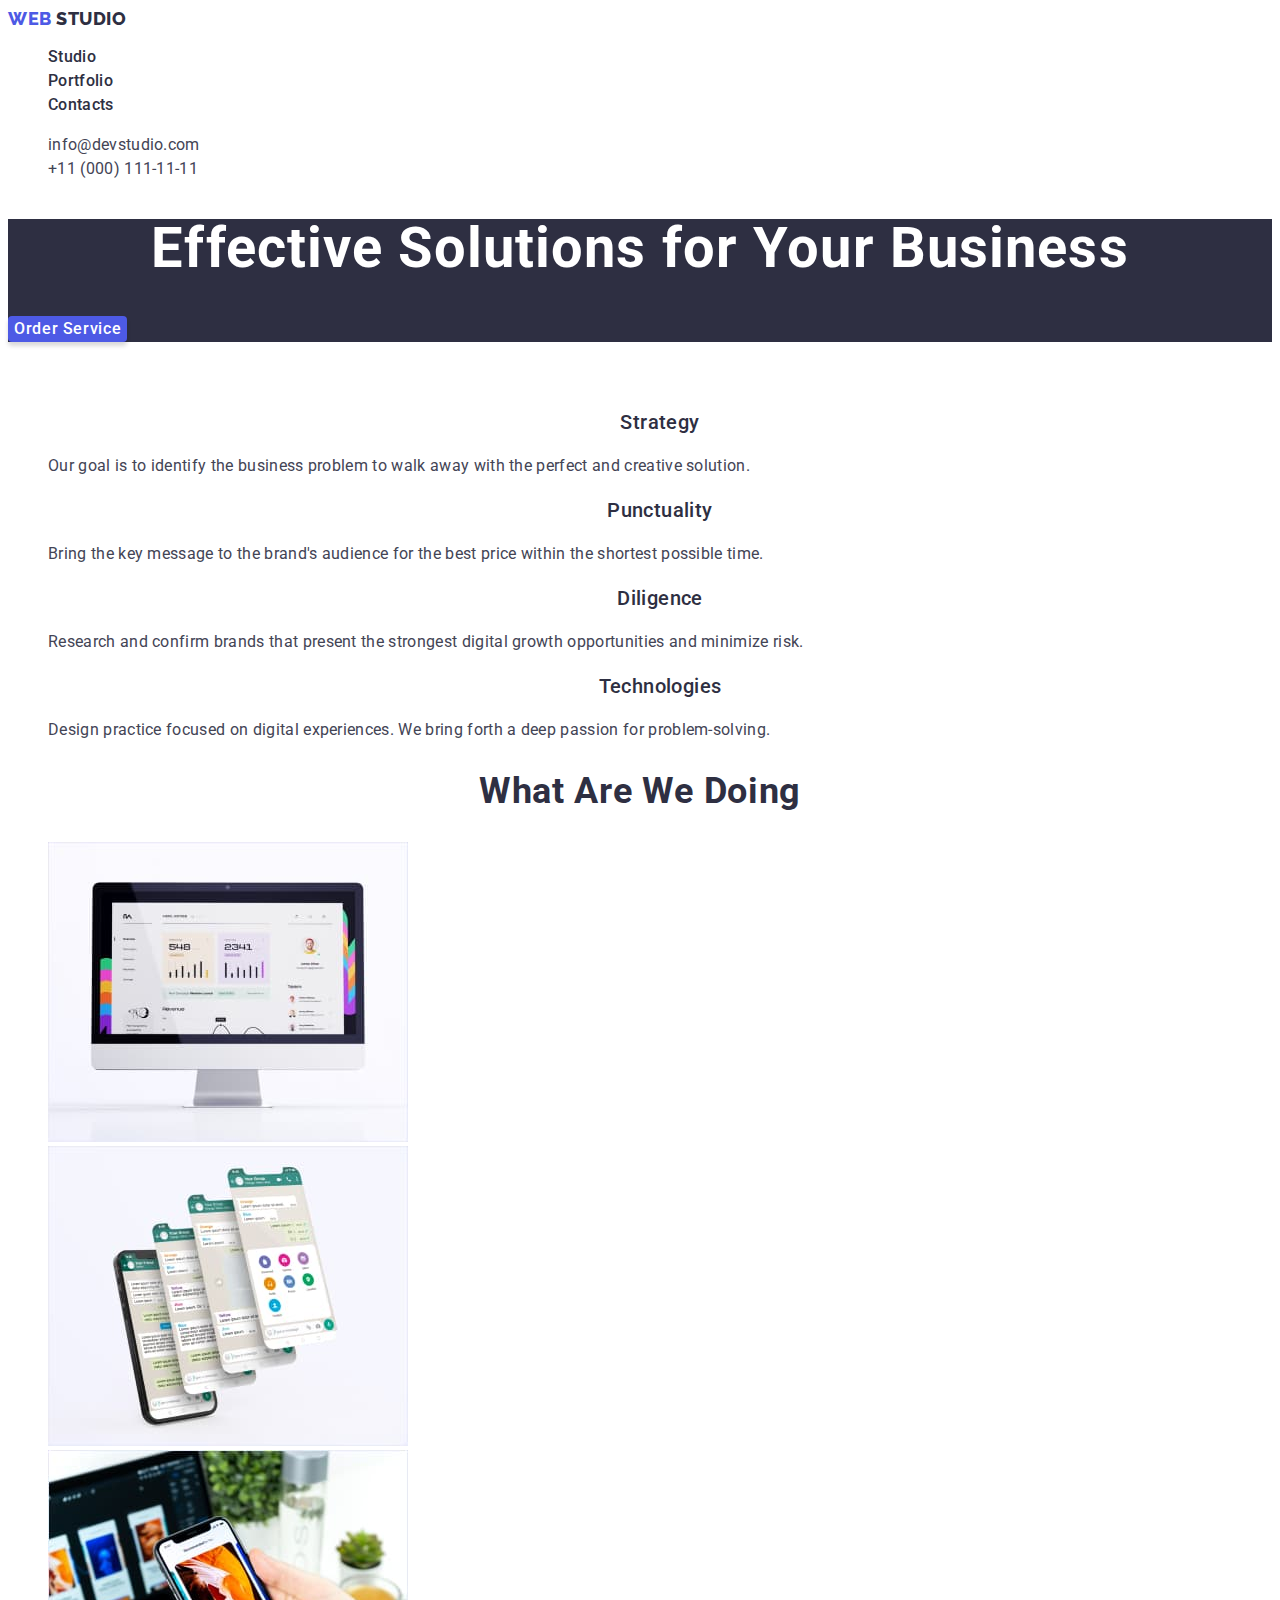
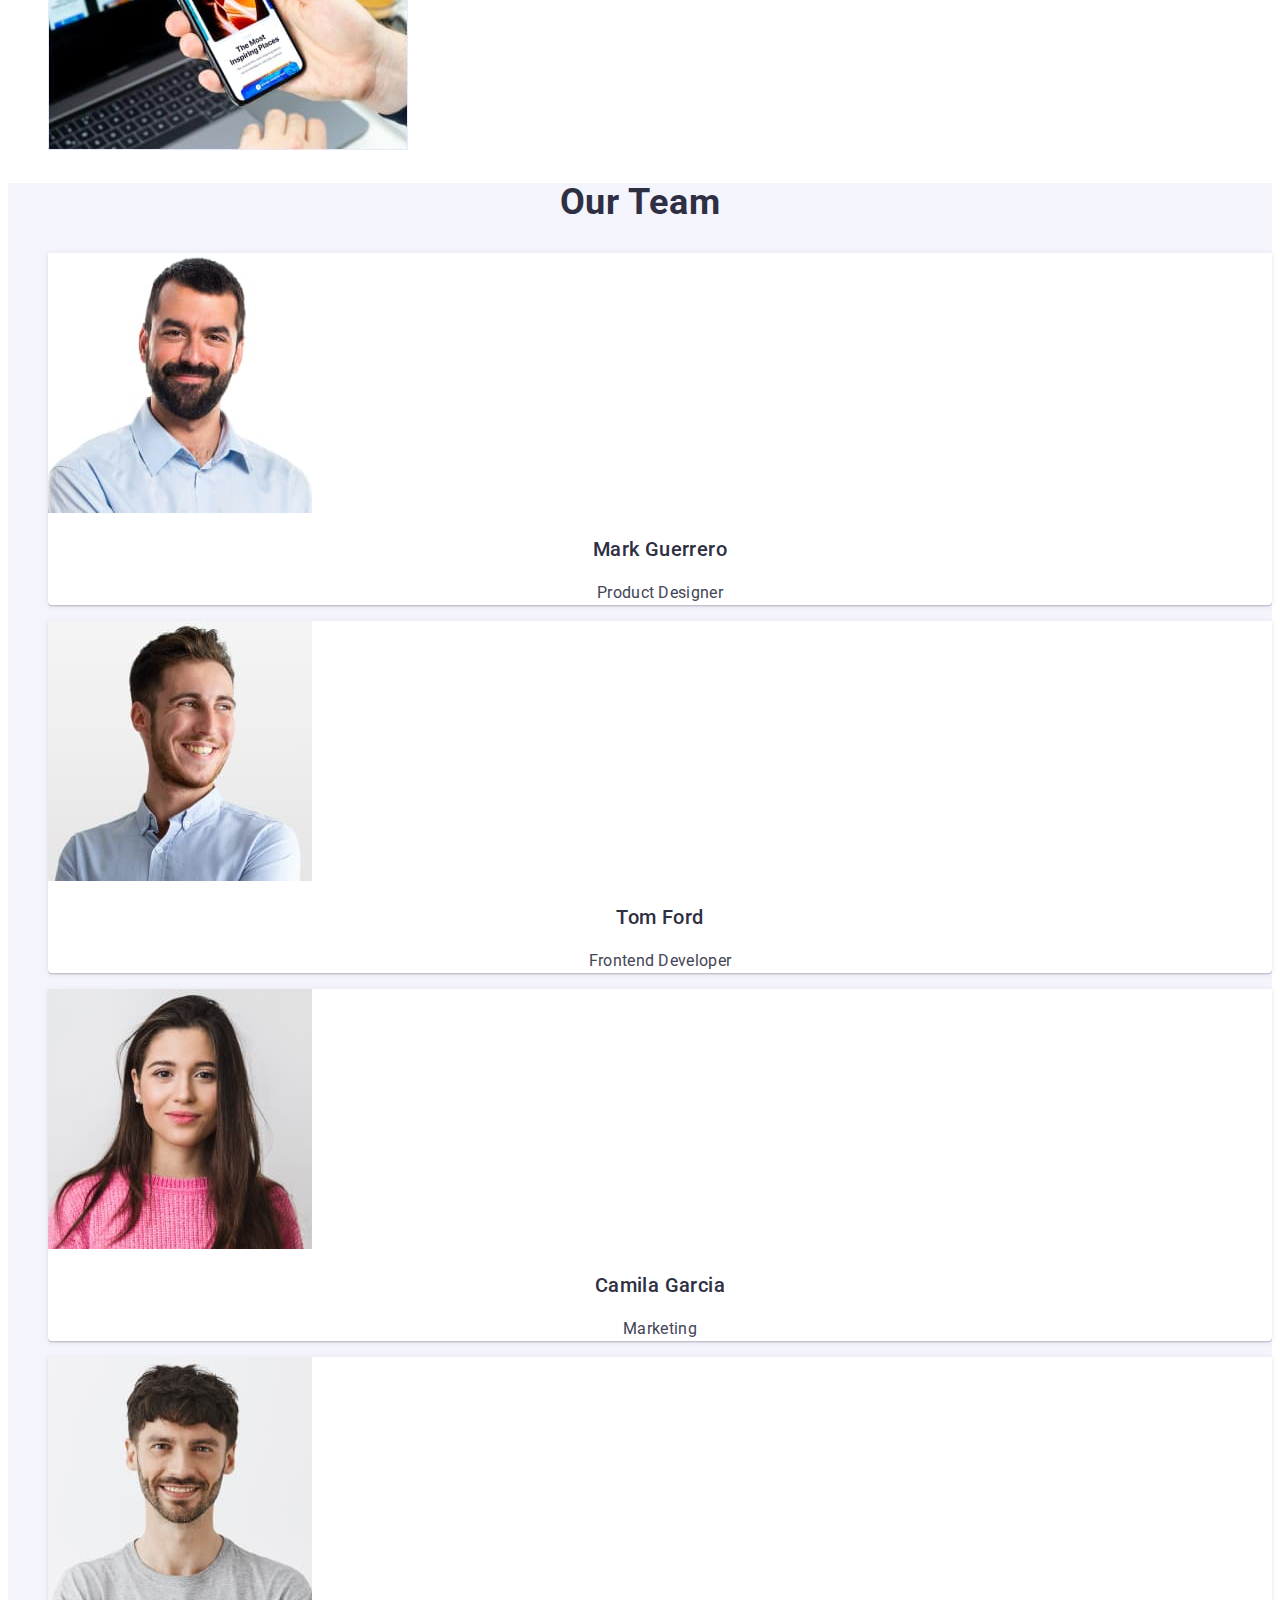
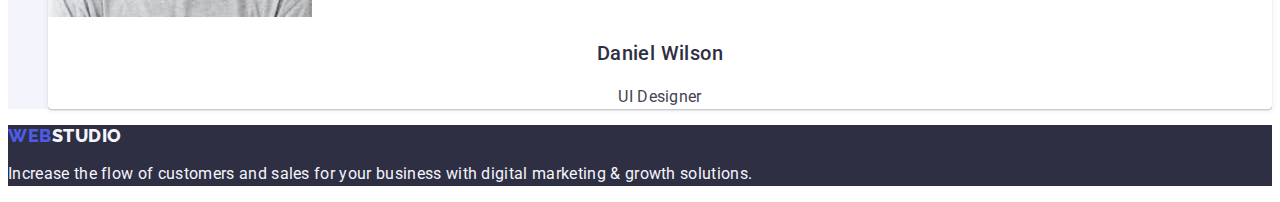
<file: index.html>
<!DOCTYPE html>
<html lang="en">

<head>
    <meta charset="UTF-8">
    <meta http-equiv="X-UA-Compatible" content="IE=edge">
    <link rel="preconnect" href="https://fonts.googleapis.com">
    <link rel="preconnect" href="https://fonts.gstatic.com" crossorigin>
    <link href="https://fonts.googleapis.com/css2?family=Roboto:wght@400;500;700;900&display=swap" rel="stylesheet">
    <link rel="preconnect" href="https://fonts.googleapis.com">
    <link rel="preconnect" href="https://fonts.gstatic.com" crossorigin>
    <link href="https://fonts.googleapis.com/css2?family=Raleway:wght@800&display=swap" rel="stylesheet">
    <link rel="stylesheet" href="./css/style.css">
    <meta name="viewport" content="width=device-width, initial-scale=1.0">
    <title>Dz1</title>
</head>

<body>
    <header>
        <nav class="header-link">

            <a class="logo link" href="./index.html">WEB <span class="logo-text">Studio</span></a>


            <ul class="menuu list">
                <li><a href="./index.html" class="linkk-header link">Studio</a></li>
                <li><a href="./portfolio.html" class="linkk-header link">Portfolio</a></li>
                <li><a href="" class="linkk-header link">Contacts</a></li>
            </ul>
        </nav>

        <address class="main-contact">

            <ul class="menuuu list">
                <li><a href="mailto:info@devstudio.com" class="linkk-contact link">info@devstudio.com</a></li>
                <li class="contact-second"><a href="tel:+110001111111" class="linkk-contact link">+11 (000) 111-11-11</a></li>
            </ul>

        </address>


    </header>




    <main>
        <section class="first-bloc">
            <h1 class="bloc-logo">Effective Solutions for Your Business</h1>
            <button type="button" class="first-button">Order Service</button>
        </section>




        <section class="second-bloc">
            <h2 class="blocc-logo">Huhu</h2>
            <ul class="second list">
                <li class="link-one">
                    <h3 class="linkcc-logo">Strategy</h3>
                    <p class="second-parahraf">
                        Our goal is to identify the business
                        problem to walk away with the perfect and creative solution.
                    </p>
                </li>
                <li class="link-two">
                    <h3 class="linkcc-logo">Punctuality</h3>
                    <p class="second-parahraf"> Bring the key message to the brand's audience for the best price within
                        the shortest possible
                        time.
                    </p>
                </li>
                <li class="link-three">
                    <h3 class="linkcc-logo">Diligence</h3>
                    <p class="second-parahraf">Research and confirm brands that present the strongest digital growth
                        opportunities and minimize
                        risk.</p>
                </li>
                <li class="link-four">
                    <h3 class="linkcc-logo">Technologies</h3>
                    <p class="second-parahraf">Design practice focused on digital experiences. We bring forth a deep
                        passion for
                        problem-solving.
                    </p>
                </li>


            </ul>
        </section>




        <section class="thre-bloc">
            <h2 class=" logo-tre">What are we doing</h2>
            <ul class="thre list">
                <li class="link-one"><img src="./images/dz11.jpg" alt="foto-main1" width="360"></li>
                <li class="link-two"><img src="./images/dz12.jpg" alt="foto-main1" width="360"></li>
                <li class="link-thre"><img src="./images/dz13.jpg" alt="foto-main1" width="360"></li>
            </ul>
        </section>



        <section class="four-bloc">
            <h2 class="four-logo">Our Team</h2>

            <ul class="four list">
                <li class="four-link">
                    <img src="./images/dz14.jpg" alt="foto-main1" width="264">

                    <h3 class="linkcc-logo">Mark Guerrero</h3>

                    <p class="four-parahraf">Product Designer</p>
                </li>



                <li class="four-link">
                    <img src="./images/dz15.jpg" alt="foto-main1" width="264">

                    <h3 class="linkcc-logo">Tom Ford</h3>

                    <p class="four-parahraf">Frontend Developer</p>
                </li>



                <li class="four-link">
                    <img src="./images/dz16.jpg" alt="foto-main1" width="264">

                    <h3 class="linkcc-logo">Camila Garcia</h3>

                    <p class="four-parahraf">Marketing</p>
                </li>

                
                <li class="four-link">
                    <img src="./images/dz17.jpg" alt="foto-main1" width="264">
                    <h3 class="linkcc-logo">Daniel Wilson</h3>

                    <p class="four-parahraf">UI Designer</p>
                </li>
            </ul>

        </section>

    </main>

    <footer class="last-bloc">

        <a class="last link" href="./index.html">Web<span class="seme-text">Studio</span> </a>
        <p class="last-parahraf">Increase the flow of customers and sales
            for your business with digital marketing
            & growth solutions.</p>


    </footer>
</body>

</html>
</file>
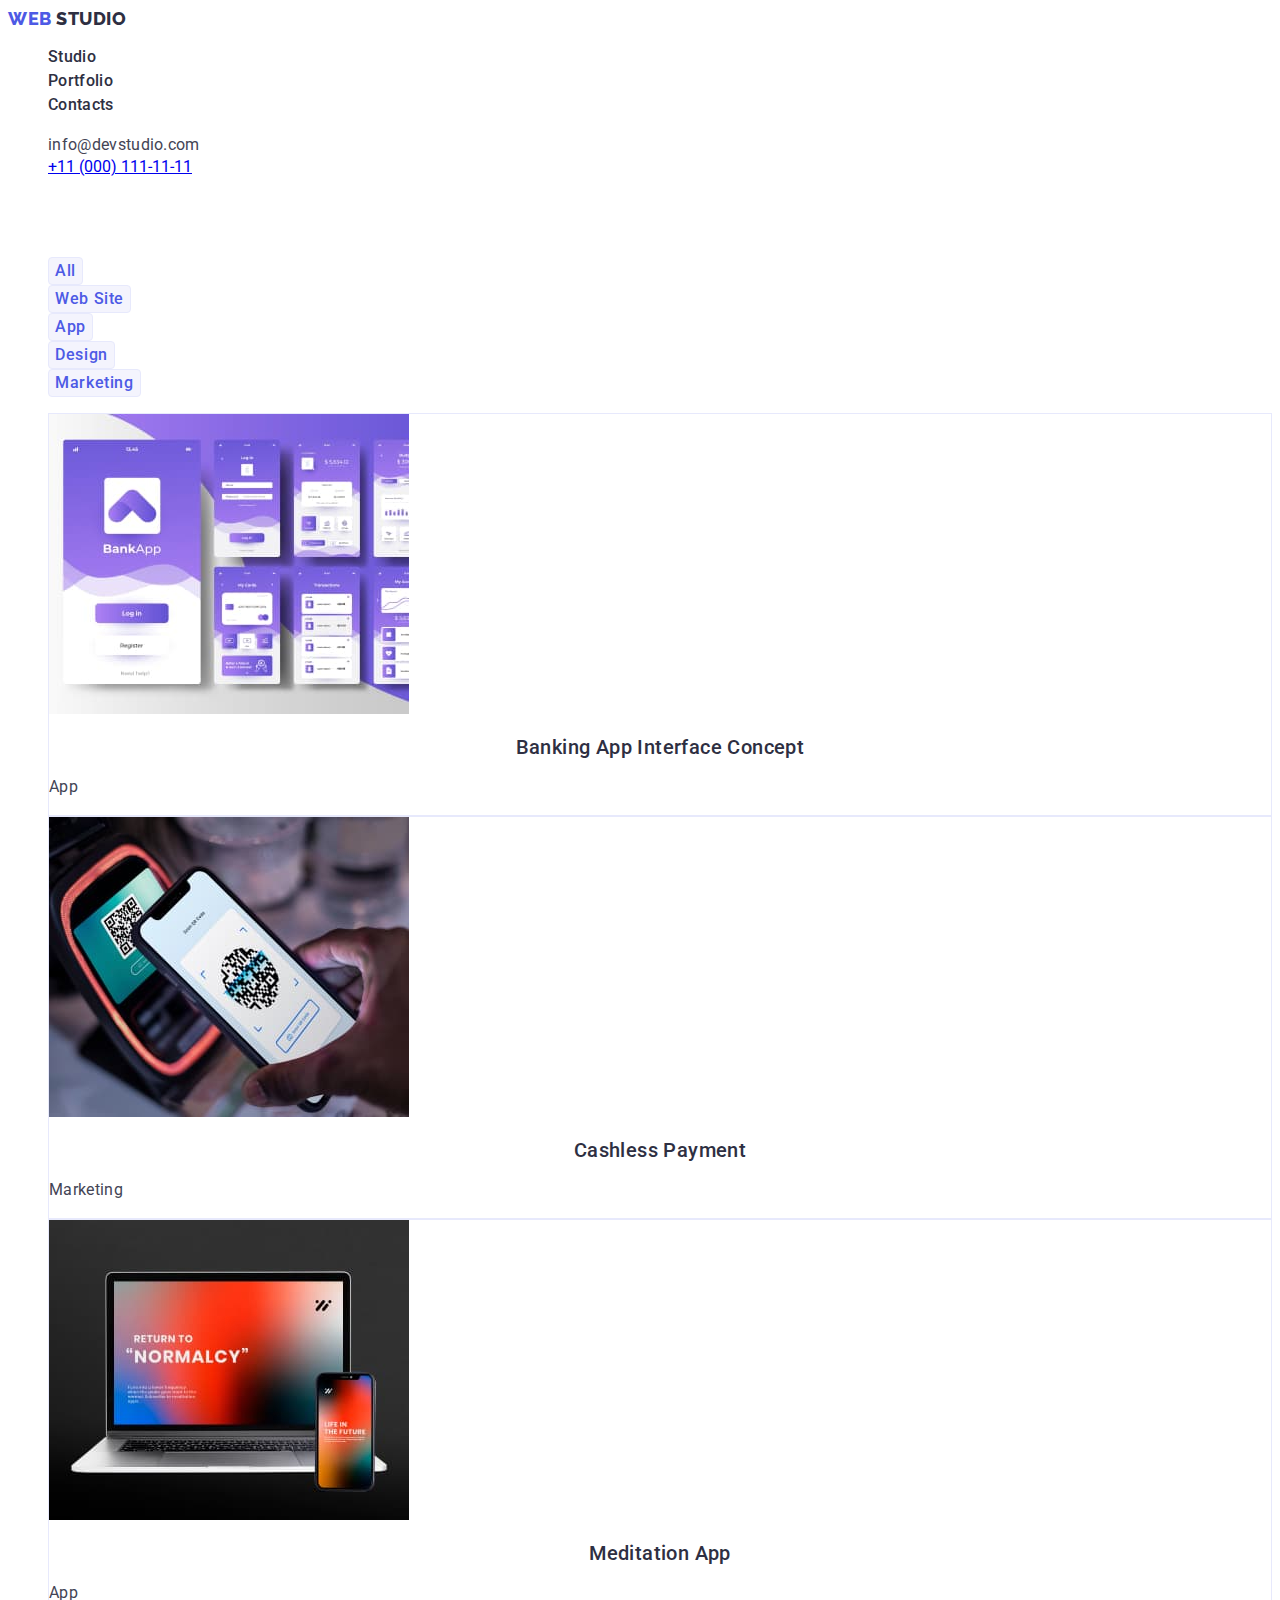
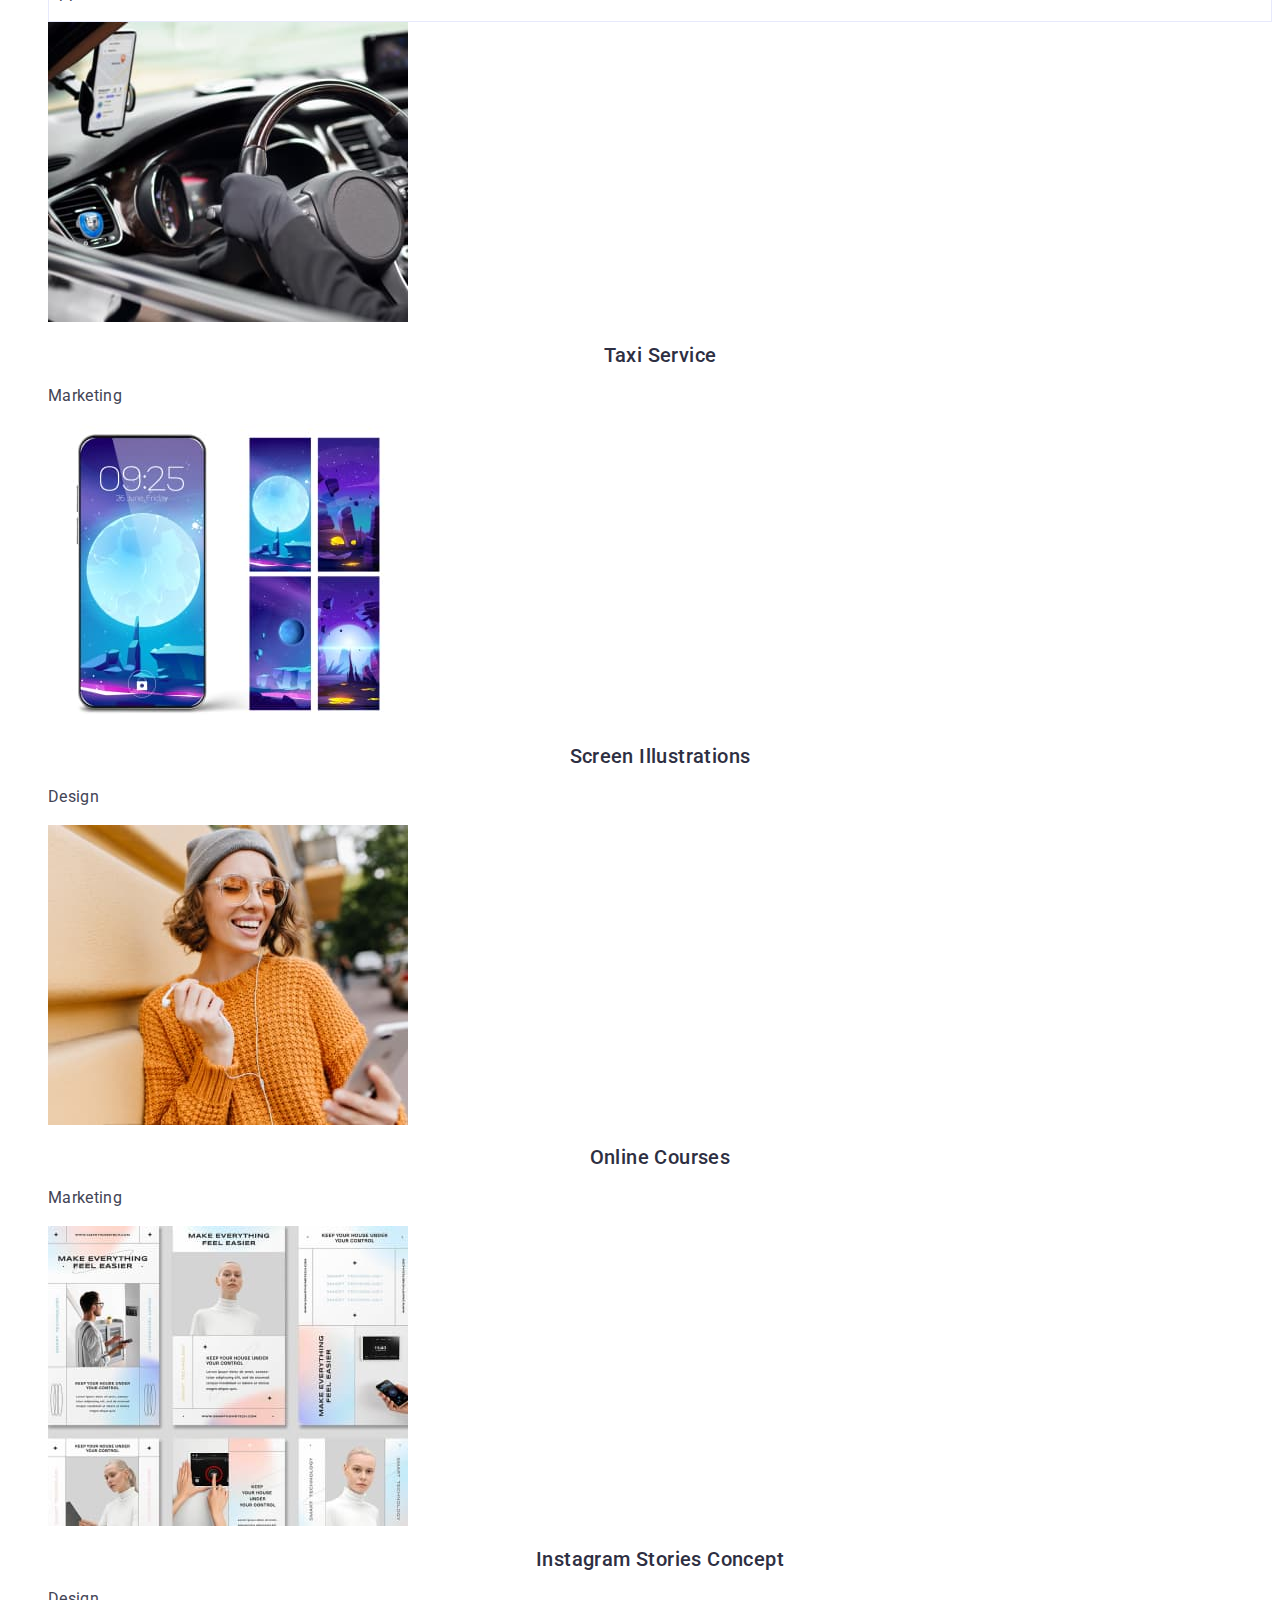
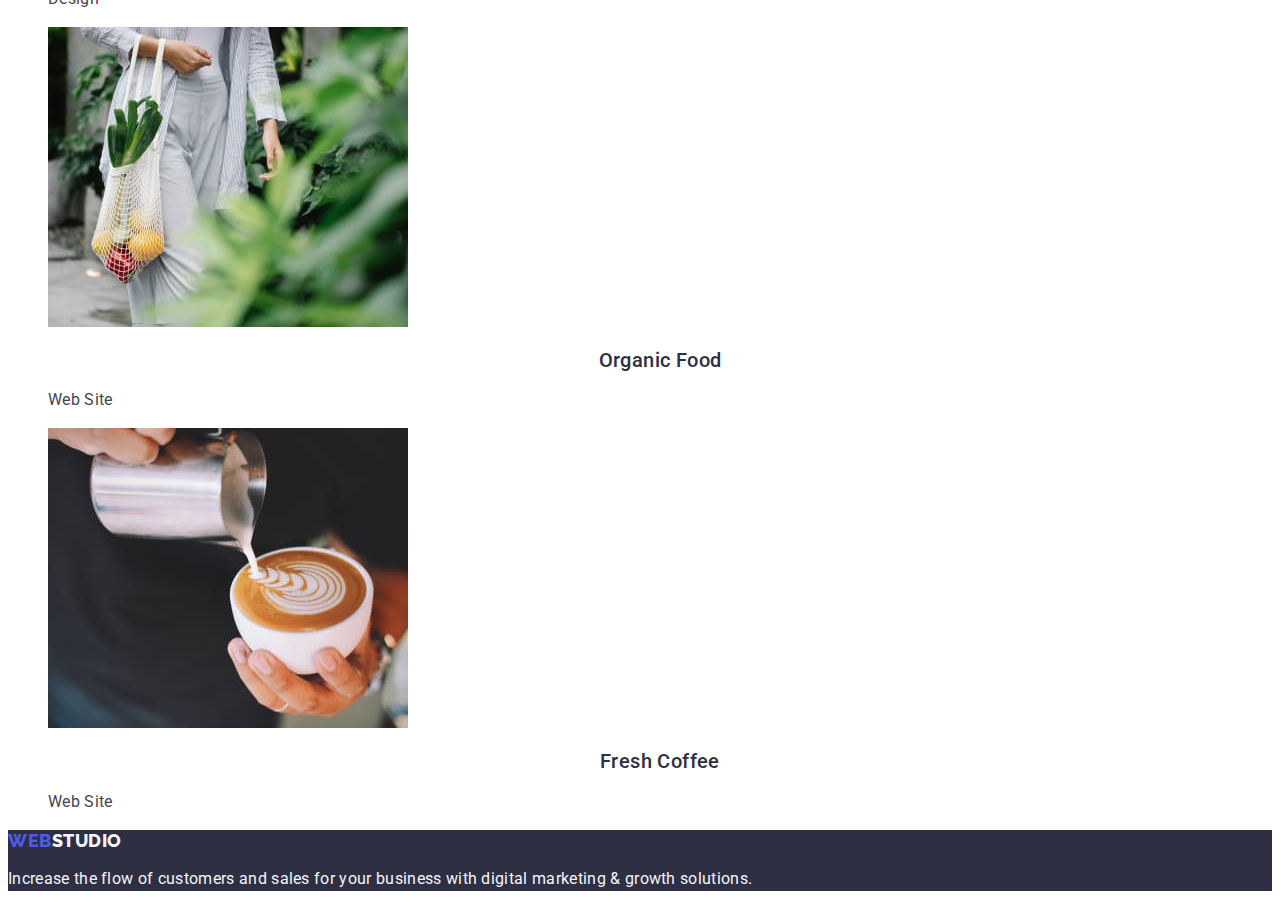
<file: portfolio.html>
<!DOCTYPE html>
<html lang="en">

<head>
    <meta charset="UTF-8">
    <meta http-equiv="X-UA-Compatible" content="IE=edge">
    <link rel="preconnect" href="https://fonts.googleapis.com">
    <link rel="preconnect" href="https://fonts.gstatic.com" crossorigin>
    <link href="https://fonts.googleapis.com/css2?family=Roboto:wght@400;500;700;900&display=swap" rel="stylesheet">
    <link rel="preconnect" href="https://fonts.googleapis.com">
    <link rel="preconnect" href="https://fonts.gstatic.com" crossorigin>
    <link href="https://fonts.googleapis.com/css2?family=Raleway:wght@800&display=swap" rel="stylesheet">
    <link rel="stylesheet" href="./css/style.css">
    <meta name="viewport" content="width=device-width, initial-scale=1.0">
    <title>Portfolio</title>
</head>

<body>
    <header>
        <nav class="headerr-link">


            <a class="logo link" href="./index.html">WEB <span class="logo-text">Studio</span></a>


            <ul class="menuu list">
                <li><a href="./index.html" class="linkk-header link">Studio</a></li>
                <li><a href="./portfolio.html" class="linkk-header link">Portfolio</a></li>
                <li><a href="" class="linkk-header link">Contacts</a></li>
            </ul>
        </nav>




        <address class="main-contact">



            <ul class="menuuu list">
                <li><a href="mailto:info@devstudio.com" class="linkk-contact link">info@devstudio.com</a></li>
                <li><a href="tel:+110001111111" class="linkk-second">+11 (000) 111-11-11</a></li>
            </ul>

        </address>


    </header>



    <main>
<section>


        
         <h1 class="secondd-logo">GGGGG</h1>
            <ul class="meenu list">
                <li><button type="button" class="filter" >All</button></li>
                <li><button type="button" class="filter" >Web Site</button></li>
                <li><button type="button" class="filter" >App</button></li>
                <li><button type="button" class="filter" >Design</button></li>
                <li><button type="button" class="filter" >Marketing</button></li>
            </ul>





       



            <ul class="firstt list">
                <li class="firstt-link">
                    <a href="" class="link">
                        <img src="./images/img-one.jpg" alt="foto-main1" width="360">

                        <h2 class="linkcc-logo">Banking App Interface Concept</h2>

                        <p class="second-parahraf">App</p>
                    </a>

                </li>



                <li class="firstt-link">
                    <a href="" class="link">
                        <img src="./images/img-two.jpg" alt="foto-main1" width="360">

                        <h2 class="linkcc-logo">Cashless Payment</h2>

                        <p class="second-parahraf">Marketing</p>
                    </a>
                </li>



                <li class="firstt-link">
                    <a href="" class="link">
                        <img src="./images/img-three.jpg" alt="foto-main1" width="360">

                        <h2 class="linkcc-logo">Meditation App</h2>

                        <p class="second-parahraf">App</p>
                    </a>
                </li>
            








           
                <li class="secondd-link">
                    <a href="" class="link">
                        <img src="./images/img-four.jpg" alt="foto-main1" width="360">

                        <h2 class="linkcc-logo">Taxi Service</h2>


                        <p class="second-parahraf"> Marketing</p>
                    </a>
                </li>



                <li class="secondd-link">
                    <a href="" class="link">
                        <img src="./images/img-five.jpg" alt="foto-main1" width="360">

                        <h2 class="linkcc-logo">Screen Illustrations</h2>


                        <p class="second-parahraf">Design</p>
                    </a>
                </li>



                <li class="secondd-link">
                    <a href="" class="link">
                        <img src="./images/img-six.jpg" alt="foto-main1" width="360">

                        <h2 class="linkcc-logo">Online Courses</h2>


                        <p class="second-parahraf">Marketing</p>
                    </a>
                </li>
           







           
                <li class="three-link">
                    <a href="" class="link">

                        <img src="./images/img-seven.jpg" alt="foto-main1" width="360">

                        <h2 class="linkcc-logo">Instagram Stories Concept</h2>


                        <p class="second-parahraf">Design</p>
                    </a>
                </li>



                <li class="three-link">
                    <a href="" class="link">
                        <img src="./images/img-eight.jpg" alt="foto-main1" width="360">

                        <h2 class="linkcc-logo">Organic Food</h2>


                        <p class="second-parahraf">Web Site</p>
                    </a>
                </li>



                <li class="three-link">
                    <a href="" class="link">
                        <img src="./images/img-nine.jpg" alt="foto-main1" width="360">

                        <h2 class="linkcc-logo">Fresh Coffee</h2>


                        <p class="second-parahraf"> Web Site</p>
                    </a>
                </li>
           

    </ul>
        </section>

    </main>


    <footer class="last-bloc">

        <a class="last link" href="./index.html">Web<span class="seme-text">Studio</span> </a>
        <p class="last-parahraf">Increase the flow of customers and sales
            for your business with digital marketing
            & growth solutions.</p>


    </footer>

</body>

</html>
</file>
<file: css/style.css>
:root {
    --main-color: #FFFFFF;
    --pane-padding: 5px 42px;
    --second-background-color: #404BBF;
    --thre-background-color: #4d5ae5;
    --button-background-color: #e7e9fc;
    --parahraf-color: #434455;
    --logo-color: #2E2F42;
    --four-section-color: #F4F4FD;
}


body {
    font-family: "Roboto", sans-serif;
    color: var(--parahraf-color);
    background-color: var(--main-color);

}

/* ...........................................................header */


.header-link {
    align-items: center;
}

.header-bloc {
    border-bottom: 1px solid #e7e9fc;
}

.logo-text {
    color: var(--logo-color);
}



.linkk-contact {

    font-style: normal;
    font-weight: 400;
    font-size: 16px;
    line-height: 24px;
    letter-spacing: 0.02em;
    color: var(--parahraf-color);
    text-decoration: none;
}

.menuuu {
    list-style-type: none;

}

.logo {
    align-items: center;
    font-family: 'Raleway', sans-serif;
    font-style: normal;
    font-weight: 800;
    font-size: 18px;
    line-height: 1.17;
    align-items: center;
    letter-spacing: 0.03em;
    text-transform: uppercase;
    color: var(--thre-background-color);
    text-decoration: none;



}


.menuu {

    justify-content: center;
}

.list {
    list-style-type: none;
}

.menuu .linkk-header:hover {
    color: var(--second-background-color);
}

.menuu .linkk-header:focus {
    color: var(--second-background-color);
}

.menuu .linkk-header {
    text-decoration: none;
    font-style: normal;
    font-weight: 500;
    font-size: 16px;
    line-height: 24px;
    letter-spacing: 0.02em;
    color: var(--logo-color);
    list-style-type: none;
    font-style: normal;
}



.menuu-contact {
    list-style-type: none;
}

.linkk-contact:hover {
    color: var(--second-background-color);
}

.linkk-contact:focus {
    color: var(--second-background-color);
}

.main-contact {
    font-style: normal;
}

/*............................................................ section-1 */

.first-bloc {
    background: var(--logo-color);

}


.first-bloc h1 {
    display: block;
    font-style: normal;
    font-weight: 700;
    font-size: 56px;
    line-height: 1.07;
    text-align: center;
    align-items: center;
    letter-spacing: 0.02em;
    color: var(--main-color);
}



.first-button {
    display: block;
    font-family: 'Roboto', sans-serif;
    font-style: normal;
    font-weight: 500;
    font-size: 16px;
    line-height: 1.5;
    align-items: center;
    letter-spacing: 0.04em;
    color: var(--main-color);
    border: none;
    background-color: var(--thre-background-color);
    cursor: pointer;
    box-shadow: 0px 4px 4px rgba(0, 0, 0, 0.15);
    border-radius: 4px;
    background-color: var(--thre-background-color);

}

.first-button:focus,
.first-button:hover {

    background-color: #404BBF;
}



/*............................................................ section-2 */




.blocc-logo {
    visibility: hidden;

}



.second .link-one {

    align-items: flex-start;

}



.second h3 {

    font-style: normal;
    font-weight: 500;
    font-size: 20px;
    line-height: 24px;
    letter-spacing: 0.02em;
    color: var(--logo-color);
}

.second p {

    font-style: normal;
    font-weight: 400;
    font-size: 16px;
    line-height: 24px;
    letter-spacing: 0.02em;
    color: var(--parahraf-color);
    margin: 0;
}

/*............................................................ section-3 */



.three p {

    font-style: normal;
    font-weight: 400;
    font-size: 16px;
    line-height: 24px;
    letter-spacing: 0.02em;
    color: var(--parahraf-color);
}


.thre-bloc h2 {

    font-style: normal;
    font-weight: 700;
    font-size: 36px;
    line-height: 1.11;
    text-align: center;
    letter-spacing: 0.02em;
    text-transform: capitalize;
    color: var(--logo-color);
}





/*............................................................ section-4*/
.four-bloc {

    background: var(--four-section-color);
}

.four h3 {

    font-style: normal;
    font-weight: 500;
    font-size: 20px;
    line-height: 1.2;
    text-align: center;
    letter-spacing: 0.02em;
    color: var(--logo-color);
}

.four p {

    font-style: normal;
    font-weight: 400;
    letter-spacing: 0.02em;
    color: var(--parahraf-color);

}



.four-parahraf {
    font-size: 16px;
    line-height: 1.5;
    text-align: center;
}




.four-bloc h2 {


    font-style: normal;
    font-weight: 700;
    font-size: 36px;
    line-height: 1.11;
    text-align: center;
    letter-spacing: 0.02em;
    text-transform: capitalize;
    color: var(--logo-color);
}

.four-link {

    background: var(--main-color);
    box-shadow: 0px 1px 6px rgba(46, 47, 66, 0.08), 0px 1px 1px rgba(46, 47, 66, 0.16), 0px 2px 1px rgba(46, 47, 66, 0.08);
    border-radius: 0px 0px 4px 4px;


}



.linkcc-logo {
    text-align: center;
}


/*............................................................ footer */
.last-bloc {

    background: var(--logo-color);

}





.last span {
    color: var(--four-section-color);
}

.last-bloc a {

    font-family: 'Raleway', sans-serif;
    font-style: normal;
    font-weight: 800;
    font-size: 18px;
    line-height: 1.17;
    align-items: center;
    letter-spacing: 0.03em;
    text-transform: uppercase;
    text-decoration: none;
    color: var(--thre-background-color);
}

.last {
    display: inline-block;
    align-items: center;

}

.last-parahraf {
    font-style: normal;
    font-weight: 400;
    font-size: 16px;
    line-height: 24px;
    letter-spacing: 0.02em;
    color: var(--four-section-color);
}




/* ...................................................portfolio */


.secondd-logo {
    visibility: hidden;
}

.firstt {

    list-style-type: none;

}



.firstt-link a {
    text-decoration: none;
}

.firstt h2 {
    font-style: normal;
    font-weight: 500;
    font-size: 20px;
    line-height: 24px;
    letter-spacing: 0.02em;
    color: var(--logo-color);

}



.firstt-link {
    box-sizing: border-box;

    background: var(--main-color);
    border: 1px solid var(--button-background-color);



}

.link-boxx {
    border: 1px solid var(--button-background-color);
    border-top: none;
}

.second-parahraf {
    line-height: 1.5;
    letter-spacing: 0.02em;
    color: var(--parahraf-color);
}

.link {
    text-decoration: none;
}









/* ..................................................portfolio-button */



.meenu {

    align-items: center;
    list-style: none;
}



.meenu button {

    background-color: var(--four-section-color);
    border: 1px solid var(--button-background-color);
    font-family: 'Roboto', sans-serif;
    border-radius: 4px;
    color: var(--thre-background-color);
    font-style: normal;
    font-weight: 500;
    font-size: 16px;
    line-height: 24px;
    align-items: center;
    text-align: center;
    letter-spacing: 0.04em;
    cursor: pointer;
}


.filter:is(:hover, :focus) {
    background-color: var(--second-background-color, #404BBF);
    color: var(--main-color);
    border: 1px solid transparent;
}

.filter {
    border: 1px solid var(--button-background-color);
    border-radius: 4px;
}
</file>
